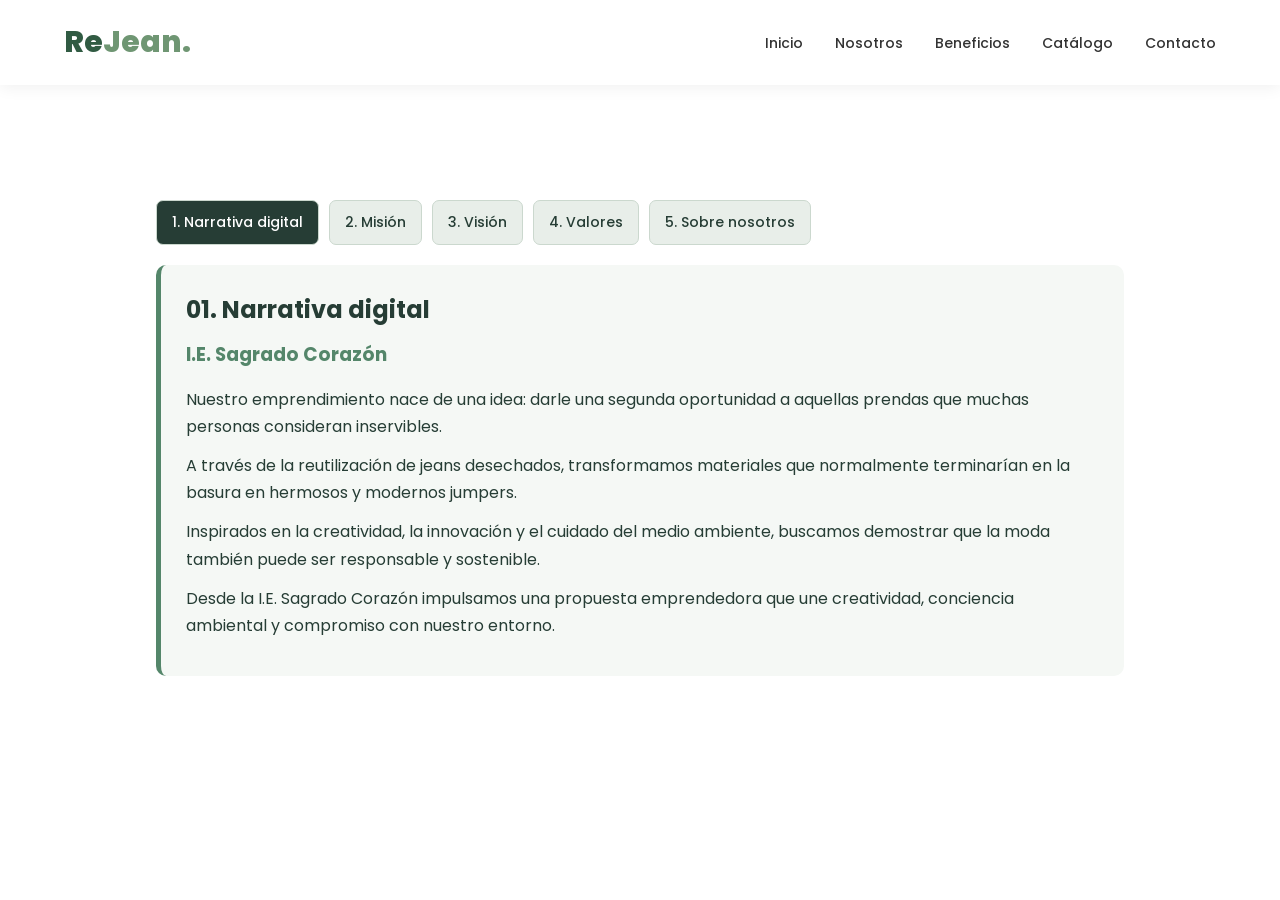
<file: empren2nosotros-v4.html>
<!DOCTYPE html>
<html lang="es">
<head>
    <meta charset="UTF-8">
    <meta name="viewport" content="width=device-width, initial-scale=1.0">
    <title>ReJean | Moda sostenible</title>
    <link rel="stylesheet" href="estiloemp.css">
    <link href="https://fonts.googleapis.com/css2?family=Poppins:wght@300;400;500;600;700;800&display=swap" rel="stylesheet">
</head>

<body>

    <!-- MENU DE NAVEGACION -->
    <header>
        <nav class="navbar container">

            <a href="SACRATINASEMPRENDEDORAS.html" class="logo">
                Re<span>Jean.</span>
            </a>

            <input type="checkbox" id="menu-toggle">

            <label for="menu-toggle" class="menu-icon">
                <span></span>
                <span></span>
                <span></span>
            </label>

            <ul class="nav-links">
                <li><a href="SACRATINASEMPRENDEDORAS.html#inicio">Inicio</a></li>
                <li><a href="empren2nosotros.html">Nosotros</a></li>
                <li><a href="SACRATINASEMPRENDEDORAS.html#beneficios">Beneficios</a></li>
                <li><a href="SACRATINASEMPRENDEDORAS.html#catalogo">Catálogo</a></li>
                <li><a href="SACRATINASEMPRENDEDORAS.html#contacto">Contacto</a></li>
            </ul>

        </nav>
    </header>

    <!-- SECCIÓN NOSOTROS -->
    <section class="section">
        <div id="seccion-nosotros" class="container">

            <!-- PANEL DE NOSOTROS -->
            <div class="nosotros-panel activo" id="panelNosotros">

                <div class="nosotros-menu">
                    <button onclick="mostrarNosotros(0)" class="seleccionado">
                        1. Narrativa digital
                    </button>

                    <button onclick="mostrarNosotros(1)">
                        2. Misión
                    </button>

                    <button onclick="mostrarNosotros(2)">
                        3. Visión
                    </button>

                    <button onclick="mostrarNosotros(3)">
                        4. Valores
                    </button>

                    <button onclick="mostrarNosotros(4)">
                        5. Sobre nosotros
                    </button>
                </div>

                <!-- 1. NARRATIVA DIGITAL -->
                <div class="contenido-nosotros activo">
                    <h2>01. Narrativa digital</h2>
                    <h3>I.E. Sagrado Corazón</h3>

                    <p>
                        Nuestro emprendimiento nace de una idea:
                        darle una segunda oportunidad a aquellas
                        prendas que muchas personas consideran
                        inservibles.
                    </p>

                    <p>
                        A través de la reutilización de jeans
                        desechados, transformamos materiales que
                        normalmente terminarían en la basura en
                        hermosos y modernos jumpers.
                    </p>

                    <p>
                        Inspirados en la creatividad, la innovación
                        y el cuidado del medio ambiente, buscamos
                        demostrar que la moda también puede ser
                        responsable y sostenible.
                    </p>

                    <p>
                        Desde la I.E. Sagrado Corazón impulsamos
                        una propuesta emprendedora que une
                        creatividad, conciencia ambiental y
                        compromiso con nuestro entorno.
                    </p>
                </div>

                <!-- 2. MISIÓN -->
                <div class="contenido-nosotros">
                    <h2>02. Nuestra misión</h2>
                    <h3>El presente</h3>

                    <p>
                        Nuestra misión es diseñar y elaborar
                        jumpers mediante la reutilización de jeans
                        desechados por otras personas, convirtiendo
                        prendas que ya no se utilizan en productos
                        útiles, atractivos y modernos.
                    </p>

                    <p>
                        Buscamos promover el consumo responsable,
                        reducir los residuos textiles y ofrecer
                        alternativas de moda sostenible,
                        demostrando que podemos vestir con estilo
                        mientras cuidamos el planeta.
                    </p>
                </div>

                <!-- 3. VISIÓN -->
                <div class="contenido-nosotros">
                    <h2>03. Nuestra visión</h2>
                    <h3>El futuro</h3>

                    <p>
                        Nuestra visión es convertirnos en un
                        emprendimiento reconocido por la creación
                        de prendas sostenibles, destacando por
                        nuestra creatividad, calidad e innovación
                        en la transformación de jeans reutilizados.
                    </p>

                    <p>
                        Aspiramos a crecer, llegar a más personas
                        y motivar a nuestra comunidad a adoptar
                        hábitos de consumo responsables,
                        contribuyendo a un futuro donde la moda
                        y el cuidado ambiental trabajen juntos.
                    </p>
                </div>

                <!-- 4. VALORES -->
                <div class="contenido-nosotros">
                    <h2>04. Nuestros valores</h2>
                    <h3>Nuestra cultura</h3>

                    <p><strong>♻ Responsabilidad ambiental:</strong>
                    Aprovechamos materiales textiles y
                    reducimos los desechos.</p>

                    <p><strong>💡 Creatividad:</strong>
                    Transformamos prendas usadas en diseños
                    originales y atractivos.</p>

                    <p><strong>🤝 Compromiso:</strong>
                    Trabajamos con dedicación para ofrecer
                    productos de calidad.</p>

                    <p><strong>❤️ Solidaridad:</strong>
                    Valoramos la colaboración y el apoyo
                    de nuestra comunidad.</p>

                    <p><strong>🌱 Innovación:</strong>
                    Buscamos nuevas formas de reutilizar
                    materiales y crear moda sostenible.</p>

                    <p><strong>✨ Responsabilidad:</strong>
                    Promovemos decisiones conscientes
                    en la producción y el consumo.</p>
                </div>

                <!-- 5. SOBRE NOSOTROS -->
                <div class="contenido-nosotros">
                    <h2>05. Sobre nosotros</h2>
                    <h3>Nuestra identidad</h3>

                    <p>
                        Somos un emprendimiento dedicado a la
                        elaboración de jumpers a partir de jeans
                        reutilizados que otras personas desechan.
                        Nuestra propuesta combina moda,
                        creatividad y sostenibilidad.
                    </p>

                    <p>
                        Creemos que cada prenda tiene una nueva
                        oportunidad y que los materiales que
                        parecen no tener utilidad pueden
                        convertirse en algo especial.
                    </p>

                    <p>
                        Nuestro propósito no es solamente crear
                        ropa, sino también generar conciencia
                        sobre el impacto de los residuos textiles
                        y demostrar que pequeños cambios pueden
                        contribuir a un planeta más limpio.
                    </p>

                    <h3>¡Damos una nueva vida al denim!</h3>
                </div>

            </div>
        </div>
    </section>

    <script>
    function mostrarNosotros(indice) {
        const seccion = document.getElementById("seccion-nosotros");
        const contenidos = seccion.querySelectorAll(".contenido-nosotros");
        const botones = seccion.querySelectorAll(".nosotros-menu button");

        contenidos.forEach((contenido, i) => {
            contenido.classList.toggle("activo", i === indice);
        });

        botones.forEach((boton, i) => {
            boton.classList.toggle("seleccionado", i === indice);
        });
    }
    </script>

</body>
</html>
</file>
<file: estiloemp.css>
/* CONFIGURACION GENERAL */

* {
    margin: 0;
    padding: 0;
    box-sizing: border-box;
    font-family: 'Poppins', sans-serif;
    scroll-behavior: smooth;
}

:root {
    --verde: #315b43;
    --verde-claro: #6f9673;
    --verde-suave: #eaf1e8;
    --crema: #f8f6ed;
    --azul: #355b78;
    --texto: #29352d;
}

body {
    background: #ffffff;
    color: var(--texto);
}

.container {
    width: 90%;
    max-width: 1200px;
    margin: auto;
}

.section {
    padding: 100px 8%;
}

/* MENU */

header {
    background: white;
    box-shadow: 0 3px 15px rgba(0,0,0,0.06);
    position: sticky;
    top: 0;
    z-index: 1000;
}

.navbar {
    height: 85px;
    display: flex;
    justify-content: space-between;
    align-items: center;
}

.logo {
    text-decoration: none;
    color: var(--verde);
    font-size: 30px;
    font-weight: 800;
}

.logo span,
footer span {
    color: var(--verde-claro);
}

.nav-links {
    display: flex;
    list-style: none;
    gap: 32px;
}

.nav-links a {
    text-decoration: none;
    color: #333;
    font-size: 14px;
    font-weight: 500;
    transition: 0.3s;
}

.nav-links a:hover {
    color: var(--verde-claro);
}

#menu-toggle {
    display: none;
}

.menu-icon {
    display: none;
    flex-direction: column;
    gap: 6px;
    cursor: pointer;
}

.menu-icon span {
    width: 27px;
    height: 3px;
    background: var(--verde);
    border-radius: 5px;
}

/* PORTADA */

.hero {
    min-height: 650px;
    padding: 80px 8%;
    display: grid;
    grid-template-columns: 1fr 1fr;
    align-items: center;
    gap: 60px;
    background: linear-gradient(120deg, #eef4e9, #dce9df);
}

.hero-content {
    animation: aparecer 1s ease;
}

.etiqueta,
.section-title span,
.eco-content > span {
    color: var(--verde);
    font-size: 12px;
    font-weight: 700;
    letter-spacing: 2px;
}

.hero h1 {
    font-size: clamp(40px, 5vw, 65px);
    line-height: 1.15;
    margin: 25px 0;
    color: #263d30;
}

.hero h1 span {
    color: var(--verde-claro);
}

.hero-content > p {
    color: #58665b;
    font-size: 15px;
    line-height: 1.9;
    max-width: 520px;
}

.hero-buttons {
    display: flex;
    flex-wrap: wrap;
    gap: 15px;
    margin-top: 30px;
}

.btn-primary,
.btn-secondary,
.btn-light {
    text-decoration: none;
    display: inline-block;
    padding: 15px 25px;
    border-radius: 8px;
    font-size: 13px;
    font-weight: 600;
    transition: all 0.4s ease;
}

.btn-primary {
    color: white;
    background: var(--verde);
}

.btn-primary:hover {
    background: #203d2b;
    transform: translateY(-5px);
    box-shadow: 0 10px 25px rgba(49,91,67,0.25);
}

.btn-secondary {
    border: 1px solid var(--verde);
    color: var(--verde);
}

.btn-secondary:hover {
    background: var(--verde);
    color: white;
    transform: translateY(-5px);
}

.hero-info {
    display: flex;
    gap: 40px;
    margin-top: 50px;
}

.hero-info h3 {
    font-size: 22px;
    color: var(--verde);
}

.hero-info p {
    font-size: 12px;
    color: #66756a;
}

/* IMAGEN PORTADA */

.hero-image {
    position: relative;
}

.hero-image img {
    width: 100%;
    height: 480px;
    object-fit: cover;
    border-radius: 20px;
    box-shadow: 0 20px 45px rgba(0,0,0,0.15);
}

.floating-card {
    position: absolute;
    bottom: 25px;
    left: -35px;
    background: white;
    padding: 20px;
    border-radius: 12px;
    display: flex;
    align-items: center;
    gap: 12px;
    box-shadow: 0 8px 30px rgba(0,0,0,0.12);
}

.floating-card span {
    font-size: 30px;
    color: var(--verde);
}

.floating-card strong {
    font-size: 13px;
}

.floating-card p {
    font-size: 11px;
    color: gray;
}

/* TITULOS */

.section-title {
    text-align: center;
    margin-bottom: 60px;
}

.section-title h2 {
    font-size: 35px;
    margin: 15px 0;
    color: #263d30;
}

.section-title p {
    font-size: 14px;
    color: #7a847c;
}

/* NOSOTROS */

.about-content {
    display: grid;
    grid-template-columns: 1fr 1fr;
    align-items: center;
    gap: 65px;
}

.about-image img {
    width: 100%;
    height: 430px;
    object-fit: cover;
    border-radius: 18px;
}

.about-text h3 {
    font-size: 29px;
    margin-bottom: 20px;
    color: var(--verde);
}

.about-text p {
    font-size: 14px;
    line-height: 1.9;
    color: #66716a;
    margin-bottom: 18px;
}

.about-text .btn-primary {
    margin-top: 10px;
}

/* BENEFICIOS */

.benefits {
    background: var(--crema);
}

.benefit-grid {
    display: grid;
    grid-template-columns: repeat(3, 1fr);
    gap: 25px;
}

.benefit-card {
    background: white;
    padding: 40px 30px;
    border-radius: 15px;
    text-align: center;
    transition: 0.4s;
    border: 1px solid #edf0e9;
}

.benefit-card:hover {
    transform: translateY(-12px);
    box-shadow: 0 15px 35px rgba(0,0,0,0.08);
}

.benefit-icon {
    width: 70px;
    height: 70px;
    margin: auto auto 20px;
    border-radius: 50%;
    background: var(--verde-suave);
    display: flex;
    align-items: center;
    justify-content: center;
    font-size: 32px;
}

.benefit-card h3 {
    color: var(--verde);
    margin-bottom: 15px;
    font-size: 19px;
}

.benefit-card p {
    color: #7a847c;
    font-size: 13px;
    line-height: 1.8;
}

/* CATALOGO */

.catalog {
    background: white;
}

.product-grid {
    display: grid;
    grid-template-columns: repeat(3, 1fr);
    gap: 28px;
}

.product-card {
    border-radius: 15px;
    overflow: hidden;
    background: white;
    box-shadow: 0 5px 25px rgba(0,0,0,0.07);
    transition: 0.4s;
}

.product-card:hover {
    transform: translateY(-10px);
    box-shadow: 0 15px 35px rgba(0,0,0,0.13);
}

.product-image {
    height: 300px;
    position: relative;
    overflow: hidden;
}

.product-image img {
    width: 100%;
    height: 100%;
    object-fit: cover;
    transition: 0.5s;
}

.product-card:hover .product-image img {
    transform: scale(1.08);
}

.product-tag {
    position: absolute;
    top: 15px;
    left: 15px;
    background: var(--verde);
    color: white;
    padding: 7px 13px;
    border-radius: 20px;
    font-size: 11px;
}

.product-info {
    padding: 25px;
}

.category {
    color: var(--verde-claro);
    font-size: 11px;
    font-weight: 600;
    text-transform: uppercase;
}

.product-info h3 {
    margin: 10px 0;
    font-size: 20px;
}

.product-info p {
    font-size: 12px;
    color: #7a847c;
    line-height: 1.7;
}

.product-bottom {
    display: flex;
    justify-content: space-between;
    align-items: center;
    margin-top: 22px;
}

.product-bottom strong {
    color: var(--verde);
    font-size: 20px;
}

.buy-btn {
    background: var(--verde);
    color: white;
    text-decoration: none;
    padding: 10px 17px;
    border-radius: 7px;
    font-size: 12px;
    transition: 0.3s;
}

.buy-btn:hover {
    background: var(--verde-claro);
    transform: scale(1.05);
}

/* SECCION ECOLOGICA */

.eco-section {
    padding: 100px 8%;
    text-align: center;
    background: linear-gradient(120deg, #254d37, #6c9470);
    color: white;
}

.eco-content {
    max-width: 750px;
    margin: auto;
}

.eco-content > span {
    color: #d5e8d4;
}

.eco-content h2 {
    font-size: 42px;
    line-height: 1.3;
    margin: 25px 0;
}

.eco-content h2 span {
    color: #d4e8be;
}

.eco-content p {
    color: #e3eee4;
    font-size: 14px;
    line-height: 1.9;
    margin-bottom: 30px;
}

.btn-light {
    background: white;
    color: var(--verde);
}

.btn-light:hover {
    background: #e7f0df;
    transform: translateY(-5px);
}

/* CONTACTO */

.contact-box {
    background: var(--verde-suave);
    padding: 40px;
    border-radius: 15px;
    display: flex;
    align-items: center;
    justify-content: space-between;
    gap: 25px;
}

.contact-box h3 {
    color: var(--verde);
    font-size: 27px;
    margin-bottom: 8px;
}

.contact-box p {
    color: #718076;
    font-size: 13px;
}

/* FOOTER */

footer {
    text-align: center;
    padding: 45px 20px;
    background: #203d2b;
    color: white;
}

footer h2 {
    font-size: 30px;
    margin-bottom: 10px;
}

footer p {
    font-size: 13px;
    color: #d1dfd2;
    margin: 8px;
}

.copyright {
    margin-top: 25px;
    font-size: 11px;
}

/* ANIMACION */

@keyframes aparecer {
    from {
        opacity: 0;
        transform: translateY(30px);
    }

    to {
        opacity: 1;
        transform: translateY(0);
    }
}

/* RESPONSIVE PARA CELULARES Y TABLETS */

@media (max-width: 900px) {

    .hero {
        grid-template-columns: 1fr;
        padding: 65px 7%;
    }

    .hero-image {
        margin-top: 20px;
    }

    .hero-image img {
        height: 400px;
    }

    .about-content {
        grid-template-columns: 1fr;
    }

    .benefit-grid,
    .product-grid {
        grid-template-columns: repeat(2, 1fr);
    }

    .floating-card {
        left: 15px;
    }
}

@media (max-width: 650px) {

    .navbar {
        height: 75px;
    }

    .menu-icon {
        display: flex;
    }

    .nav-links {
        position: absolute;
        top: 75px;
        left: 0;
        width: 100%;
        background: white;
        display: none;
        flex-direction: column;
        align-items: center;
        padding: 25px;
        gap: 25px;
        box-shadow: 0 10px 20px rgba(0,0,0,0.08);
    }

    #menu-toggle:checked ~ .nav-links {
        display: flex;
    }

    .hero {
        padding: 55px 6%;
    }

    .hero h1 {
        font-size: 40px;
    }

    .hero-info {
        gap: 20px;
    }

    .hero-image img {
        height: 330px;
    }

    .section {
        padding: 70px 6%;
    }

    .section-title h2 {
        font-size: 27px;
    }

    .benefit-grid,
    .product-grid {
        grid-template-columns: 1fr;
    }

    .about-image img {
        height: 300px;
    }

    .eco-section {
        padding: 75px 6%;
    }

    .eco-content h2 {
        font-size: 31px;
    }

    .contact-box {
        flex-direction: column;
        align-items: flex-start;
        padding: 30px;
    }

    .hero-buttons {
        flex-direction: column;
    }

    .hero-buttons a {
        text-align: center;
    }
}

/* SECCION NOSOTROS (SIN BOTON EXTRA) */

#seccion-nosotros {
    color: #263d35;
}

#seccion-nosotros .nosotros-panel {
    display: none;
    margin-top: 15px;
}

#seccion-nosotros .nosotros-panel.activo {
    display: block;
}

#seccion-nosotros .nosotros-menu {
    display: flex;
    flex-wrap: wrap;
    gap: 10px;
    margin-bottom: 20px;
}

#seccion-nosotros .nosotros-menu button {
    background: #e8eee9;
    color: #263d35;
    border: 1px solid #cbd8ce;
    padding: 11px 15px;
    border-radius: 7px;
    cursor: pointer;
    font-size: 14px;
    font-weight: 500;
    transition: 0.3s;
}

#seccion-nosotros .nosotros-menu button:hover,
#seccion-nosotros .nosotros-menu button.seleccionado {
    background: #263d35;
    color: white;
}

#seccion-nosotros .contenido-nosotros {
    display: none;
    background: #f5f8f5;
    border-left: 5px solid #54866a;
    border-radius: 10px;
    padding: 25px;
    line-height: 1.7;
    animation: aparecerNosotros .3s ease;
}

#seccion-nosotros .contenido-nosotros.activo {
    display: block;
}

#seccion-nosotros h2 {
    color: #263d35;
    margin-top: 0;
    margin-bottom: 8px;
}

#seccion-nosotros h3 {
    color: #54866a;
    margin-bottom: 15px;
}

#seccion-nosotros p {
    margin-bottom: 12px;
}

@keyframes aparecerNosotros {
    from {
        opacity: 0;
        transform: translateY(8px);
    }
    to {
        opacity: 1;
        transform: translateY(0);
    }
}
</file>
